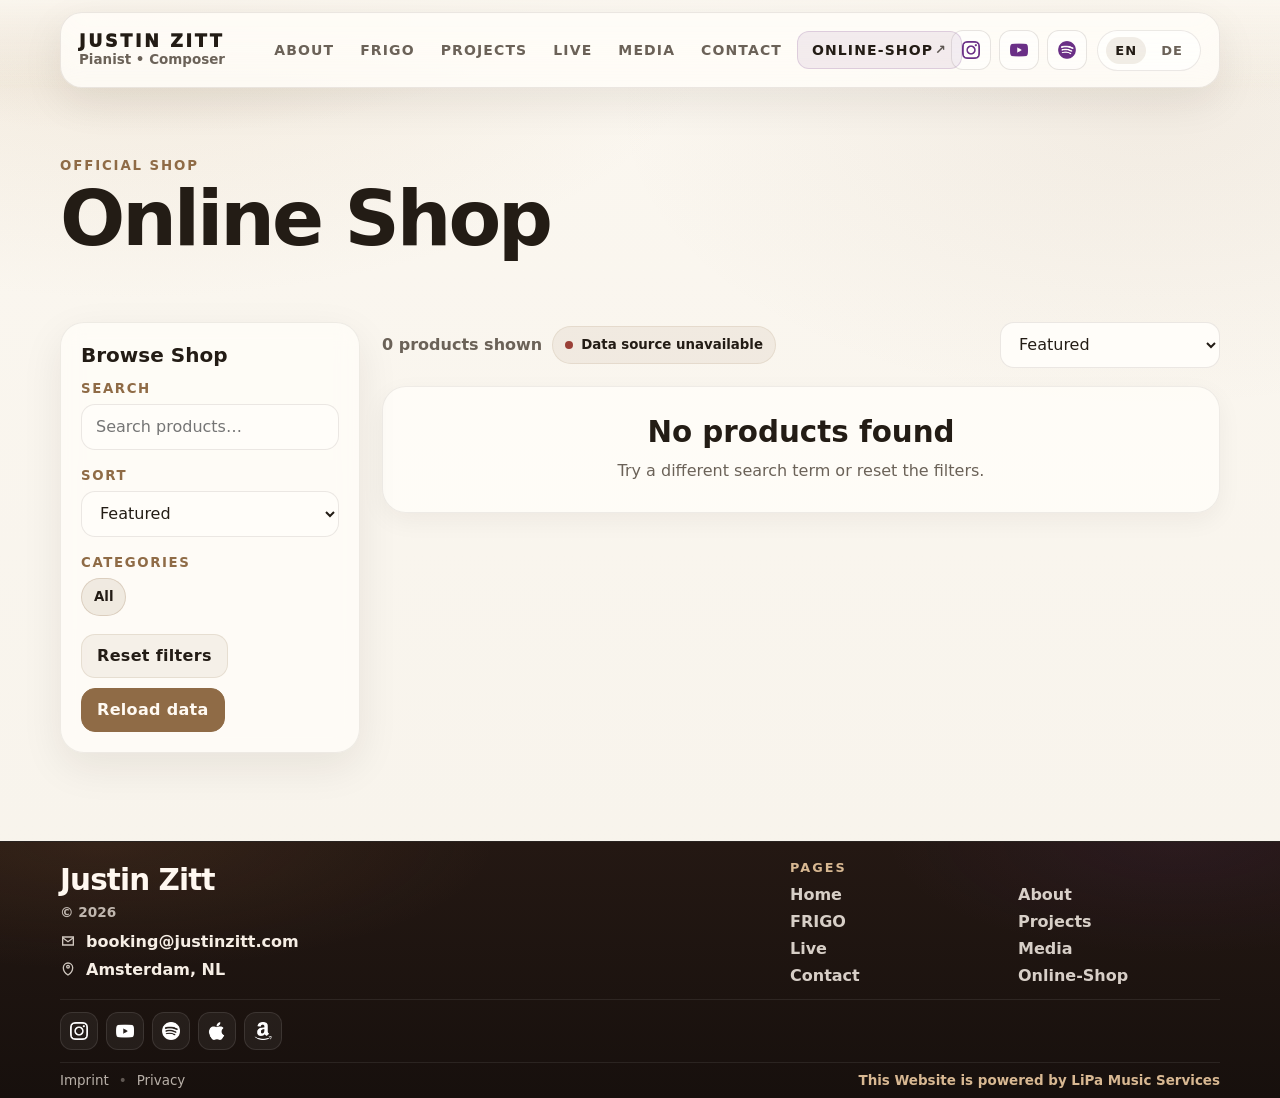
<file: de/shop.html>
<!--
==============================================================================
    __    _ ____            __  ___           _         _____                 _
   / /   (_) __ \____ _    /  |/  /_  _______(_)____   / ___/___  ______   __(_)_______  _____
  / /   / / /_/ / __ `/   / /|_/ / / / / ___/ / ___/   \__ \/ _ \/ ___/ | / / / ___/ _ \/ ___/
 / /___/ / ____/ /_/ /   / /  / / /_/ (__  ) / /__    ___/ /  __/ /   | |/ / / /__/  __(__  )
/_____/_/_/    \__,_/   /_/  /_/\__,_/____/_/\___/   /____/\___/_/    |___/_/\___/\___/____/

   LiPa Music Services – Abteilung Webentwicklung
   © 2026 LiPa Music Services GbR
   https://www.lipamusicservices.com

==============================================================================
-->
<!doctype html>
<html lang="en" id="top">
<head>
  <meta charset="utf-8" />
  <meta name="viewport" content="width=device-width, initial-scale=1" />

  <title>Justin Zitt – Online Shop</title>
  <meta
    name="description"
    content="Official online shop for Justin Zitt. Music, merchandise, sheet music, and selected items."
  />

  <meta property="og:title" content="Justin Zitt – Online Shop" />
  <meta
    property="og:description"
    content="Official online shop for music, merchandise, and selected items."
  />

  <style>
    :root{
      --bg:#f7f3eb;
      --bg-soft:#efe8dc;
      --paper:#fffdf8;
      --paper-2:#f8f1e6;

      --line:rgba(58,45,30,.12);
      --line-strong:rgba(58,45,30,.22);

      --text:#231c15;
      --text-soft:#6b6258;

      --accent:#8f6b46;
      --accent-2:#ccb08a;
      --accent-dark:#6f5234;

      --ok:#356e43;
      --warn:#a06e26;
      --danger:#9a4037;

      --shadow:0 14px 42px rgba(37,25,14,.08);
      --shadow-soft:0 8px 24px rgba(37,25,14,.05);

      --radius:20px;
      --container:1160px;
      --sectionPad:88px;
    }

    *{ box-sizing:border-box; }
    html{ scroll-behavior:smooth; }

    body{
      margin:0;
      color:var(--text);
      background:
        radial-gradient(1000px 500px at 10% 0%, rgba(200,171,132,.18), rgba(0,0,0,0) 60%),
        radial-gradient(900px 500px at 90% 10%, rgba(143,107,70,.08), rgba(0,0,0,0) 60%),
        linear-gradient(180deg, #fbf7f0 0%, var(--bg) 100%);
      font-family: ui-sans-serif, system-ui, -apple-system, Segoe UI, Roboto, Inter, Arial, sans-serif;
      overflow-x:hidden;
    }

    a{
      color:inherit;
      text-decoration:none;
    }

    button,
    input,
    select{
      font:inherit;
    }

    .container{
      width:min(var(--container), calc(100% - 32px));
      margin:0 auto;
    }

    #HeadbarSlot,
    #FootbarSlot,
    #CookieSlot{
      width:100%;
    }

    .ShopHero{
      position:relative;
      padding:180px 0 52px;
      margin-top:-1px;
      overflow:hidden;
    }

    .ShopHero::before{
      content:"";
      position:absolute;
      inset:0;
      background:
        radial-gradient(700px 260px at 12% 0%, rgba(143,107,70,.16), rgba(0,0,0,0) 60%),
        radial-gradient(680px 240px at 88% 0%, rgba(204,176,138,.14), rgba(0,0,0,0) 58%);
      pointer-events:none;
    }

    .ShopHero__content{
      position:relative;
      z-index:1;
      display:grid;
      grid-template-columns:1.1fr .9fr;
      gap:28px;
      align-items:end;
    }

    .ShopHero__eyebrow{
      margin:0 0 10px;
      color:var(--accent);
      font-size:10pt;
      font-weight:900;
      letter-spacing:.14em;
      text-transform:uppercase;
    }

    .ShopHero h1{
      margin:0 0 14px;
      font-size:clamp(40px, 6vw, 78px);
      line-height:.95;
      letter-spacing:-.04em;
    }

    .ShopHero__text{
      margin:0;
      max-width:700px;
      color:var(--text-soft);
      line-height:1.72;
      font-size:12.2pt;
    }

    .ShopHero__stats{
      display:grid;
      grid-template-columns:repeat(3, 1fr);
      gap:12px;
    }

    .StatCard{
      padding:18px 16px;
      border-radius:18px;
      background:rgba(255,253,248,.78);
      border:1px solid rgba(58,45,30,.08);
      box-shadow:var(--shadow-soft);
      backdrop-filter:blur(8px);
      -webkit-backdrop-filter:blur(8px);
    }

    .StatCard strong{
      display:block;
      font-size:18pt;
      line-height:1;
      margin-bottom:6px;
    }

    .StatCard span{
      display:block;
      color:var(--text-soft);
      font-size:10.3pt;
      line-height:1.45;
      font-weight:700;
    }

    .ShopSection{
      padding:0 0 var(--sectionPad);
    }

    .ShopLayout{
      display:grid;
      grid-template-columns:300px 1fr;
      gap:22px;
      align-items:start;
    }

    .FilterPanel{
      position:sticky;
      top:98px;
      padding:20px;
      border-radius:24px;
      background:rgba(255,253,248,.82);
      border:1px solid rgba(58,45,30,.08);
      box-shadow:var(--shadow);
      backdrop-filter:blur(10px);
      -webkit-backdrop-filter:blur(10px);
    }

    .FilterPanel__title{
      margin:0 0 14px;
      font-size:15pt;
      font-weight:900;
    }

    .FilterGroup{
      margin-bottom:18px;
    }

    .FilterGroup:last-child{
      margin-bottom:0;
    }

    .FilterLabel{
      display:block;
      margin:0 0 8px;
      font-size:10pt;
      font-weight:900;
      letter-spacing:.12em;
      text-transform:uppercase;
      color:var(--accent);
    }

    .SearchField,
    .SelectField{
      width:100%;
      height:46px;
      padding:0 14px;
      border-radius:14px;
      border:1px solid rgba(58,45,30,.10);
      background:#fffdf9;
      color:var(--text);
      outline:none;
      transition:border-color .16s ease, box-shadow .16s ease, background .16s ease;
    }

    .SearchField:focus,
    .SelectField:focus{
      border-color:rgba(143,107,70,.30);
      box-shadow:0 0 0 4px rgba(143,107,70,.10);
    }

    .ChipRow{
      display:flex;
      flex-wrap:wrap;
      gap:8px;
    }

    .Chip{
      display:inline-flex;
      align-items:center;
      justify-content:center;
      min-height:38px;
      padding:8px 12px;
      border-radius:999px;
      border:1px solid rgba(58,45,30,.10);
      background:#fffaf3;
      color:var(--text);
      font-weight:800;
      font-size:10pt;
      cursor:pointer;
      transition:transform .16s ease, background .16s ease, border-color .16s ease, color .16s ease;
    }

    .Chip:hover{
      transform:translateY(-1px);
      background:rgba(143,107,70,.08);
    }

    .Chip.is-active{
      background:rgba(143,107,70,.12);
      border-color:rgba(143,107,70,.22);
    }

    .FilterActions{
      display:flex;
      gap:10px;
      flex-wrap:wrap;
      margin-top:10px;
    }

    .btn{
      display:inline-flex;
      align-items:center;
      justify-content:center;
      gap:10px;
      min-height:44px;
      padding:10px 15px;
      border-radius:14px;
      border:1px solid transparent;
      font-weight:900;
      letter-spacing:.02em;
      cursor:pointer;
      transition:transform .16s ease, background .16s ease, border-color .16s ease, color .16s ease;
    }

    .btn:hover{
      transform:translateY(-1px);
    }

    .btn--soft{
      background:rgba(143,107,70,.08);
      color:var(--text);
      border-color:rgba(143,107,70,.14);
    }

    .btn--soft:hover{
      background:rgba(143,107,70,.12);
    }

    .btn--primary{
      background:var(--accent);
      color:#fffaf3;
      border-color:var(--accent);
    }

    .btn--primary:hover{
      background:var(--accent-dark);
      border-color:var(--accent-dark);
    }

    .ShopMain{
      min-width:0;
    }

    .Toolbar{
      display:flex;
      justify-content:space-between;
      align-items:center;
      gap:16px;
      margin-bottom:18px;
      flex-wrap:wrap;
    }

    .Toolbar__left{
      display:flex;
      align-items:center;
      gap:10px;
      flex-wrap:wrap;
    }

    .Toolbar__right{
      display:flex;
      align-items:center;
      gap:10px;
      flex-wrap:wrap;
    }

    .ResultCount{
      font-weight:800;
      color:var(--text-soft);
    }

    .StatusBadge{
      display:inline-flex;
      align-items:center;
      gap:8px;
      min-height:38px;
      padding:8px 12px;
      border-radius:999px;
      background:rgba(143,107,70,.08);
      border:1px solid rgba(143,107,70,.12);
      color:var(--text);
      font-weight:800;
      font-size:10pt;
    }

    .StatusDot{
      width:8px;
      height:8px;
      border-radius:999px;
      background:var(--warn);
      flex:0 0 auto;
    }

    .StatusBadge.is-ready .StatusDot{ background:var(--ok); }
    .StatusBadge.is-error .StatusDot{ background:var(--danger); }

    .ProductsGrid{
      display:grid;
      grid-template-columns:repeat(3, minmax(0, 1fr));
      gap:18px;
    }

    .ProductCard{
      display:flex;
      flex-direction:column;
      min-height:100%;
      border-radius:24px;
      background:rgba(255,253,248,.84);
      border:1px solid rgba(58,45,30,.08);
      box-shadow:var(--shadow-soft);
      overflow:hidden;
    }

    .ProductCard__media{
      aspect-ratio:4 / 3;
      background:linear-gradient(180deg, rgba(248,241,230,.9), rgba(239,232,220,.9));
      border-bottom:1px solid rgba(58,45,30,.08);
      display:flex;
      align-items:center;
      justify-content:center;
      overflow:hidden;
    }

    .ProductCard__media img{
      width:100%;
      height:100%;
      object-fit:cover;
      display:block;
    }

    .ProductCard__placeholder{
      display:flex;
      flex-direction:column;
      align-items:center;
      justify-content:center;
      gap:10px;
      width:100%;
      height:100%;
      color:var(--text-soft);
      font-weight:800;
      letter-spacing:.04em;
      text-transform:uppercase;
      font-size:10pt;
    }

    .ProductCard__placeholderBox{
      width:72px;
      height:72px;
      border-radius:18px;
      border:1px dashed rgba(58,45,30,.20);
      background:rgba(255,255,255,.42);
    }

    .ProductCard__body{
      display:flex;
      flex-direction:column;
      gap:12px;
      padding:18px;
      flex:1;
    }

    .ProductCard__top{
      display:flex;
      justify-content:space-between;
      gap:10px;
      align-items:flex-start;
    }

    .ProductCategory{
      display:inline-flex;
      align-items:center;
      min-height:28px;
      padding:6px 10px;
      border-radius:999px;
      background:rgba(143,107,70,.08);
      border:1px solid rgba(143,107,70,.12);
      font-size:9.5pt;
      font-weight:900;
      letter-spacing:.08em;
      text-transform:uppercase;
      color:var(--accent-dark);
    }

    .ProductStock{
      font-size:9.7pt;
      font-weight:900;
      letter-spacing:.06em;
      text-transform:uppercase;
      color:var(--ok);
      white-space:nowrap;
    }

    .ProductStock.is-low{ color:var(--warn); }
    .ProductStock.is-out{ color:var(--danger); }

    .ProductTitle{
      margin:0;
      font-size:16pt;
      line-height:1.15;
    }

    .ProductDesc{
      margin:0;
      color:var(--text-soft);
      line-height:1.62;
      font-size:10.9pt;
    }

    .ProductMeta{
      display:flex;
      flex-wrap:wrap;
      gap:8px;
    }

    .MetaPill{
      display:inline-flex;
      align-items:center;
      min-height:30px;
      padding:6px 10px;
      border-radius:999px;
      background:rgba(58,45,30,.04);
      border:1px solid rgba(58,45,30,.08);
      color:var(--text-soft);
      font-size:9.8pt;
      font-weight:800;
    }

    .ProductFooter{
      margin-top:auto;
      display:flex;
      justify-content:space-between;
      align-items:end;
      gap:12px;
      flex-wrap:wrap;
    }

    .ProductPrice{
      display:flex;
      flex-direction:column;
      gap:4px;
    }

    .ProductPrice__label{
      font-size:9.5pt;
      font-weight:900;
      letter-spacing:.10em;
      text-transform:uppercase;
      color:var(--text-soft);
    }

    .ProductPrice__value{
      font-size:19pt;
      line-height:1;
      font-weight:950;
      color:var(--text);
    }

    .ProductActions{
      display:flex;
      gap:8px;
      flex-wrap:wrap;
      justify-content:flex-end;
    }

    .EmptyState,
    .LoadingState{
      padding:28px;
      border-radius:24px;
      background:rgba(255,253,248,.84);
      border:1px solid rgba(58,45,30,.08);
      box-shadow:var(--shadow-soft);
      text-align:center;
    }

    .EmptyState h2,
    .LoadingState h2{
      margin:0 0 8px;
      font-size:22pt;
    }

    .EmptyState p,
    .LoadingState p{
      margin:0;
      color:var(--text-soft);
      line-height:1.7;
    }

    .LoadingState{ display:none; }
    .LoadingState.is-active{ display:block; }

    .EmptyState{ display:none; }
    .EmptyState.is-active{ display:block; }

    .ShopNotice{
      margin-top:18px;
      padding:16px 18px;
      border-radius:18px;
      background:rgba(143,107,70,.06);
      border:1px solid rgba(143,107,70,.12);
      color:var(--text-soft);
      line-height:1.65;
      font-size:10.7pt;
    }

    @media (max-width: 1080px){
      .ShopHero__content,
      .ShopLayout{
        grid-template-columns:1fr;
      }

      .FilterPanel{
        position:static;
      }

      .ProductsGrid{
        grid-template-columns:repeat(2, minmax(0, 1fr));
      }
    }

    @media (max-width: 720px){
      :root{
        --sectionPad:72px;
      }

      .ShopHero{
        padding:118px 0 44px;
      }

      .ShopHero__stats{
        grid-template-columns:1fr;
      }

      .ProductsGrid{
        grid-template-columns:1fr;
      }

      .Toolbar{
        align-items:flex-start;
        flex-direction:column;
      }
    }

    main{
      margin-top:-110px;
      position:relative;
      z-index:0;
    }

  </style>
</head>

<body>
  <div id="HeadbarSlot"></div>

  <main>
    <section class="ShopHero" aria-label="Shop intro">
      <div class="container">
        <div class="ShopHero__content">
          <div>
            <p class="ShopHero__eyebrow">Official Shop</p>
            <h1>Online Shop</h1>
<!--             <p class="ShopHero__text">

            </p> -->
          </div>

          <!-- <div class="ShopHero__stats" aria-label="Shop overview">
            <div class="StatCard">
              <strong id="StatProducts">0</strong>
              <span>Products currently loaded</span>
            </div>
            <div class="StatCard">
              <strong id="StatCategories">0</strong>
              <span>Visible categories</span>
            </div>
            <div class="StatCard">
              <strong id="StatSource">Live</strong>
              <span>data source</span>
            </div>
          </div> -->
        </div>
      </div>
    </section>

    <section class="ShopSection" aria-label="Products">
      <div class="container">
        <div class="ShopLayout">
          <aside class="FilterPanel" aria-label="Shop filters">
            <h2 class="FilterPanel__title">Browse Shop</h2>

            <div class="FilterGroup">
              <label class="FilterLabel" for="ShopSearch">Search</label>
              <input
                id="ShopSearch"
                class="SearchField"
                type="search"
                placeholder="Search products…"
                autocomplete="off"
              />
            </div>

            <div class="FilterGroup">
              <label class="FilterLabel" for="ShopSort">Sort</label>
              <select id="ShopSort" class="SelectField">
                <option value="featured">Featured</option>
                <option value="name-asc">Name A–Z</option>
                <option value="name-desc">Name Z–A</option>
                <option value="price-asc">Price low to high</option>
                <option value="price-desc">Price high to low</option>
              </select>
            </div>

            <div class="FilterGroup">
              <span class="FilterLabel">Categories</span>
              <div class="ChipRow" id="CategoryChips">
                <button class="Chip is-active" type="button" data-category="all">All</button>
              </div>
            </div>

            <div class="FilterActions">
              <button class="btn btn--soft" id="ResetFiltersBtn" type="button">Reset filters</button>
              <button class="btn btn--primary" id="ReloadShopBtn" type="button">Reload data</button>
            </div>
          </aside>

          <section class="ShopMain">
            <div class="Toolbar" aria-label="Shop toolbar">
              <div class="Toolbar__left">
                <div class="ResultCount"><span id="VisibleCount">0</span> products shown</div>
                <div class="StatusBadge" id="DataStatusBadge">
                  <span class="StatusDot"></span>
                  <span id="DataStatusText">Waiting for data…</span>
                </div>
              </div>

              <div class="Toolbar__right">
                <select id="MobileSortMirror" class="SelectField" style="width:220px;">
                  <option value="featured">Featured</option>
                  <option value="name-asc">Name A–Z</option>
                  <option value="name-desc">Name Z–A</option>
                  <option value="price-asc">Price low to high</option>
                  <option value="price-desc">Price high to low</option>
                </select>
              </div>
            </div>

            <div class="LoadingState" id="LoadingState">
              <h2>Loading products…</h2>
              <p></p>
            </div>

            <div class="EmptyState" id="EmptyState">
              <h2>No products found</h2>
              <p>Try a different search term or reset the filters.</p>
            </div>

            <div class="ProductsGrid" id="ProductsGrid" aria-live="polite"></div>

<!--             <div class="ShopNotice">

            </div> -->
          </section>
        </div>
      </div>
    </section>
  </main>

  <div id="FootbarSlot"></div>
  <div id="CookieSlot"></div>

  <script src="../Scripts/includes.js"></script>

  <script>
    (function(){
      const shopConfig = {
        endpointUrl: "https://script.google.com/macros/s/AKfycbxFrMYVqiKJaqu1g9MEKna39K4FPXez9PjlJ_BIzki4_SCME4cyGmAQsSnat7ke1uMg-g/exec",
        currency: "EUR",
        locale: "de-DE",
        sheet: "Shop"
      };

      const productsGrid = document.getElementById("ProductsGrid");
      const searchInput = document.getElementById("ShopSearch");
      const sortSelect = document.getElementById("ShopSort");
      const mobileSortMirror = document.getElementById("MobileSortMirror");
      const categoryChipsWrap = document.getElementById("CategoryChips");
      const resetBtn = document.getElementById("ResetFiltersBtn");
      const reloadBtn = document.getElementById("ReloadShopBtn");
      const emptyState = document.getElementById("EmptyState");
      const loadingState = document.getElementById("LoadingState");
      const visibleCount = document.getElementById("VisibleCount");
      const statProducts = document.getElementById("StatProducts");
      const statCategories = document.getElementById("StatCategories");
      const dataStatusBadge = document.getElementById("DataStatusBadge");
      const dataStatusText = document.getElementById("DataStatusText");

      let allProducts = [];
      let activeCategory = "all";

      function formatPrice(value, currency){
        const number = Number(value || 0);
        return new Intl.NumberFormat(shopConfig.locale, {
          style: "currency",
          currency: currency || shopConfig.currency,
          minimumFractionDigits: 2
        }).format(number);
      }

      function stockClass(stock){
        if(stock === "out-of-stock") return "is-out";
        if(stock === "low-stock") return "is-low";
        return "";
      }

      function prettyCategory(category){
        const map = {
          "music": "Music",
          "vinyl": "Vinyl",
          "merch": "Merch",
          "sheet-music": "Sheet Music"
        };
        return map[category] || startCase(category || "Item");
      }

      function startCase(value){
        return String(value)
          .replace(/[-_]+/g, " ")
          .replace(/\b\w/g, function(m){ return m.toUpperCase(); });
      }

      function escapeHtml(value){
        return String(value ?? "")
          .replace(/&/g, "&amp;")
          .replace(/</g, "&lt;")
          .replace(/>/g, "&gt;")
          .replace(/"/g, "&quot;")
          .replace(/'/g, "&#039;");
      }

      function escapeAttribute(value){
        return String(value ?? "").replace(/"/g, "&quot;");
      }

      function productCardTemplate(product){
        const tags = Array.isArray(product.tags) ? product.tags : [];
        const metaHtml = tags.map(tag => `<span class="MetaPill">${escapeHtml(tag)}</span>`).join("");

        const mediaHtml = product.image
          ? `<img src="${escapeAttribute(product.image)}" alt="${escapeHtml(product.title)}" loading="lazy" decoding="async">`
          : `
            <div class="ProductCard__placeholder" aria-hidden="true">
              <div class="ProductCard__placeholderBox"></div>
              <span>No image yet</span>
            </div>
          `;

        const targetAttr = product.external ? ` target="_blank" rel="noopener"` : "";

        return `
          <article class="ProductCard" data-category="${escapeHtml(product.category || "")}">
            <div class="ProductCard__media">
              ${mediaHtml}
            </div>

            <div class="ProductCard__body">
              <div class="ProductCard__top">
                <span class="ProductCategory">${escapeHtml(prettyCategory(product.category))}</span>
                <span class="ProductStock ${stockClass(product.stock)}">${escapeHtml(product.stockLabel || "")}</span>
              </div>

              <div>
                <h2 class="ProductTitle">${escapeHtml(product.title)}</h2>
              </div>

              <p class="ProductDesc">${escapeHtml(product.description || "")}</p>

              <div class="ProductMeta">
                ${product.sku ? `<span class="MetaPill">${escapeHtml(product.sku)}</span>` : ""}
                ${metaHtml}
              </div>

              <div class="ProductFooter">
                <div class="ProductPrice">
                  <span class="ProductPrice__label">Price</span>
                  <span class="ProductPrice__value">${formatPrice(product.price, product.currency)}</span>
                </div>

                <div class="ProductActions">
                  <a class="btn btn--soft" href="${escapeAttribute(product.buttonUrl || "#")}"${targetAttr}>
                    ${escapeHtml(product.buttonLabel || "View")}
                  </a>
                </div>
              </div>
            </div>
          </article>
        `;
      }

      function getFilteredProducts(){
        const term = (searchInput?.value || "").trim().toLowerCase();
        const sortValue = sortSelect?.value || "featured";

        let filtered = allProducts.filter(product => {
          const matchesCategory = activeCategory === "all" || product.category === activeCategory;
          const haystack = [
            product.title,
            product.description,
            product.category,
            ...(product.tags || []),
            product.sku
          ].join(" ").toLowerCase();

          const matchesSearch = !term || haystack.includes(term);
          return matchesCategory && matchesSearch;
        });

        filtered.sort((a, b) => {
          if(sortValue === "name-asc") return String(a.title).localeCompare(String(b.title));
          if(sortValue === "name-desc") return String(b.title).localeCompare(String(a.title));
          if(sortValue === "price-asc") return Number(a.price || 0) - Number(b.price || 0);
          if(sortValue === "price-desc") return Number(b.price || 0) - Number(a.price || 0);
          return Number(a.featured || 9999) - Number(b.featured || 9999);
        });

        return filtered;
      }

      function renderProducts(){
        const filtered = getFilteredProducts();

        productsGrid.innerHTML = filtered.map(productCardTemplate).join("");
        visibleCount.textContent = String(filtered.length);

        emptyState.classList.toggle("is-active", filtered.length === 0);
        productsGrid.style.display = filtered.length === 0 ? "none" : "grid";

        const categories = new Set(allProducts.map(p => p.category).filter(Boolean));
        if(statProducts) statProducts.textContent = String(allProducts.length);
        if(statCategories) statCategories.textContent = String(categories.size);
      }

      function setStatus(text, type){
        dataStatusText.textContent = text;
        dataStatusBadge.classList.remove("is-ready", "is-error");
        if(type === "ready") dataStatusBadge.classList.add("is-ready");
        if(type === "error") dataStatusBadge.classList.add("is-error");
      }

      function setActiveChip(category){
        activeCategory = category;
        Array.from(categoryChipsWrap.querySelectorAll(".Chip")).forEach(chip => {
          chip.classList.toggle("is-active", chip.dataset.category === category);
        });
      }

      function buildCategoryChips(products){
        const categories = [...new Set(products.map(p => p.category).filter(Boolean))].sort((a, b) => {
          return prettyCategory(a).localeCompare(prettyCategory(b));
        });

        categoryChipsWrap.innerHTML = `
          <button class="Chip is-active" type="button" data-category="all">All</button>
          ${categories.map(category => `
            <button class="Chip" type="button" data-category="${escapeAttribute(category)}">
              ${escapeHtml(prettyCategory(category))}
            </button>
          `).join("")}
        `;

        Array.from(categoryChipsWrap.querySelectorAll(".Chip")).forEach(chip => {
          chip.addEventListener("click", () => {
            setActiveChip(chip.dataset.category || "all");
            renderProducts();
          });
        });
      }

      async function loadProducts(){
        loadingState.classList.add("is-active");
        productsGrid.style.display = "none";
        emptyState.classList.remove("is-active");
        setStatus("Loading live data…", "");

        try{
          const url = new URL(shopConfig.endpointUrl);
          url.searchParams.set("sheet", shopConfig.sheet);

          const res = await fetch(url.toString(), {
            method: "GET",
            cache: "no-store"
          });

          if(!res.ok){
            throw new Error("HTTP " + res.status);
          }

          const data = await res.json();

          if(!data.ok){
            throw new Error(data.error || "Unknown API error");
          }

          allProducts = Array.isArray(data.products) ? data.products : [];
          buildCategoryChips(allProducts);
          setActiveChip("all");
          setStatus("Live data loaded", "ready");
        }catch(error){
          console.warn("[shop] loading failed:", error);
          allProducts = [];
          buildCategoryChips([]);
          setActiveChip("all");
          setStatus("Data source unavailable", "error");
        }finally{
          loadingState.classList.remove("is-active");
          renderProducts();
        }
      }

      function bindEvents(){
        searchInput?.addEventListener("input", renderProducts);

        sortSelect?.addEventListener("change", () => {
          if(mobileSortMirror) mobileSortMirror.value = sortSelect.value;
          renderProducts();
        });

        mobileSortMirror?.addEventListener("change", () => {
          if(sortSelect) sortSelect.value = mobileSortMirror.value;
          renderProducts();
        });

        resetBtn?.addEventListener("click", () => {
          if(searchInput) searchInput.value = "";
          if(sortSelect) sortSelect.value = "featured";
          if(mobileSortMirror) mobileSortMirror.value = "featured";
          setActiveChip("all");
          renderProducts();
        });

        reloadBtn?.addEventListener("click", loadProducts);
      }

      bindEvents();
      loadProducts();

      document.addEventListener("partials:loaded", function(){
        const yearSlots = document.querySelectorAll("#YearSlot, .YearSlot, [data-current-year]");
        if(yearSlots.length){
          const year = String(new Date().getFullYear());
          yearSlots.forEach(el => { el.textContent = year; });
        }
      });
    })();
  </script>

  <script>
    function initJustinHeadbarBurger(){
      const root = document.querySelector(".HeadbarWrap");
      if(!root) return;

      const burger = root.querySelector(".Burger");
      const panel = root.querySelector(".MobileMenu");
      const overlay = root.querySelector(".MobileMenuOverlay");
      const navLinks = root.querySelectorAll(".js-nav");

      if(!burger || !panel || !overlay) return;
      if(root.dataset.burgerInit === "true") return;

      root.dataset.burgerInit = "true";

      function setOpen(isOpen){
        burger.setAttribute("aria-expanded", isOpen ? "true" : "false");
        panel.classList.toggle("is-open", isOpen);
        overlay.classList.toggle("is-open", isOpen);
        document.body.classList.toggle("MobileMenuOpen", isOpen);
      }

      burger.addEventListener("click", function(e){
        e.preventDefault();
        e.stopPropagation();
        const isOpen = burger.getAttribute("aria-expanded") === "true";
        setOpen(!isOpen);
      });

      overlay.addEventListener("click", function(){
        setOpen(false);
      });

      navLinks.forEach(function(link){
        link.addEventListener("click", function(){
          setOpen(false);
        });
      });

      document.addEventListener("keydown", function(e){
        if(e.key === "Escape"){
          setOpen(false);
        }
      });

      document.addEventListener("click", function(e){
        const isOpen = burger.getAttribute("aria-expanded") === "true";
        if(!isOpen) return;
        if(root.contains(e.target)) return;
        setOpen(false);
      });

      function setActiveFromHash(){
        const hash = window.location.hash.replace("#", "");
        const links = root.querySelectorAll(".Headbar__nav .js-nav, .MobileMenu__list .js-nav");
        links.forEach(function(a){
          a.classList.toggle("is-active", a.getAttribute("data-target") === hash);
        });
      }

      window.addEventListener("hashchange", setActiveFromHash);
      setActiveFromHash();
    }

    window.addEventListener("load", function(){
      let tries = 0;

      function waitForHeadbar(){
        const headbar = document.querySelector(".HeadbarWrap");

        if(headbar){
          initJustinHeadbarBurger();
          return;
        }

        tries++;
        if(tries < 80){
          setTimeout(waitForHeadbar, 100);
        }
      }

      waitForHeadbar();
    });
  </script>
</body>
</html>
</file>
